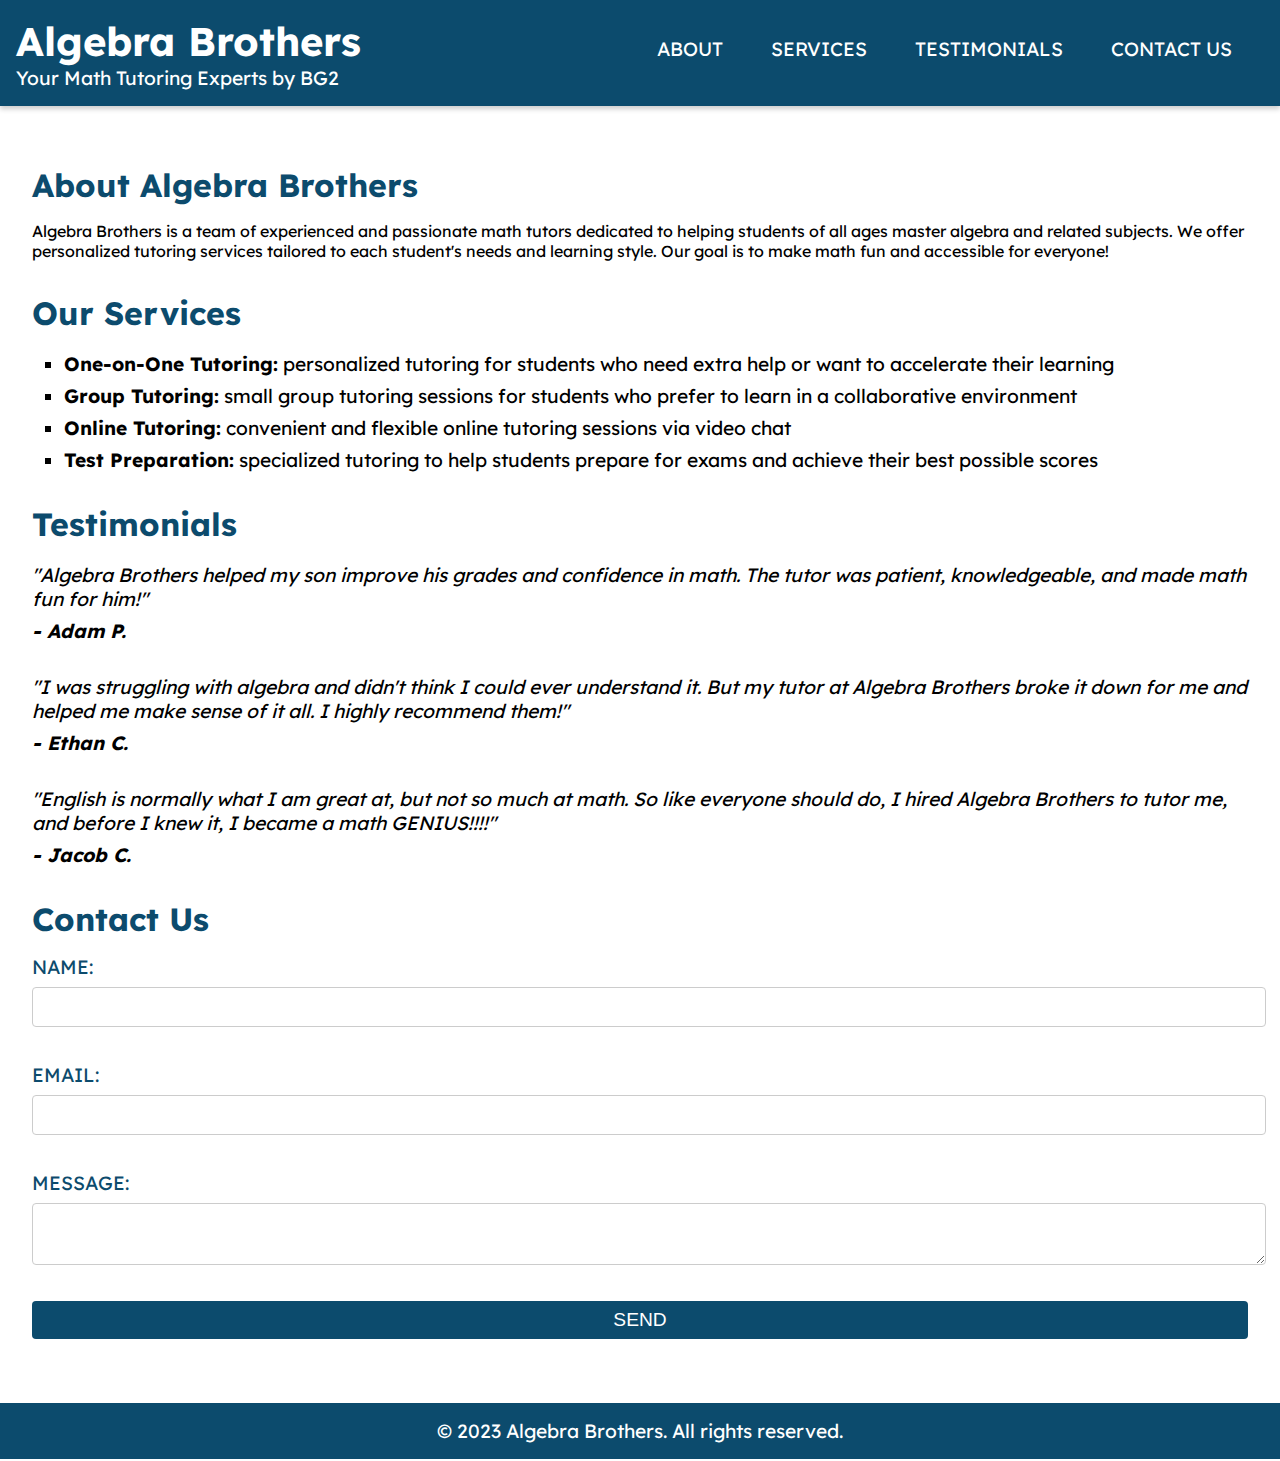
<file: index.html>
<!DOCTYPE html>
<html lang="en">

<head>
  <meta charset="UTF-8">
  <title>Algebra Brothers</title>
      <link rel="icon" href="https://cdn.discordapp.com/attachments/1086313135054520410/1100221587413803128/New_Project_97.png">
  <link rel="stylesheet" href="style2.css">
</head>

<body>
  <header>
    <div class="logo">
      <h1>Algebra Brothers</h1>
      <p>Your Math Tutoring Experts by BG2</p>
    </div>
    <nav>
      <ul>
        <li><a href="history.html">About</a></li>
        <li><a href="#services">Services</a></li>
        <li><a href="#testimonials">Testimonials</a></li>
        <li><a href="#contact">Contact Us</a></li>
      </ul>
    </nav>
  </header>

  <main>
    <section id="about">
      <h2>About Algebra Brothers</h2>
      <p>Algebra Brothers is a team of experienced and passionate math tutors dedicated to helping students of all ages
        master algebra and related subjects. We offer personalized tutoring services tailored to each student's needs
        and learning style. Our goal is to make math fun and accessible for everyone!</p>
    </section>

    <section id="services">
      <h2>Our Services</h2>
      <ul>
        <li><strong>One-on-One Tutoring:</strong> personalized tutoring for students who need extra help or want to
          accelerate their learning</li>
        <li><strong>Group Tutoring:</strong> small group tutoring sessions for students who prefer to learn in a
          collaborative environment</li>
        <li><strong>Online Tutoring:</strong> convenient and flexible online tutoring sessions via video chat</li>
        <li><strong>Test Preparation:</strong> specialized tutoring to help students prepare for exams and achieve their
          best possible scores</li>
      </ul>
    </section>

    <section id="testimonials">
      <h2>Testimonials</h2>
      <div class="testimonial">
        <p>"Algebra Brothers helped my son improve his grades and confidence in math. The tutor was patient,
          knowledgeable, and made math fun for him!"</p>
        <cite>- Adam P.</cite>
      </div>
      <div class="testimonial">
        <p>"I was struggling with algebra and didn't think I could ever understand it. But my tutor at Algebra Brothers
          broke it down for me and helped me make sense of it all. I highly recommend them!"</p>
        <cite>- Ethan C.</cite>
      </div>
      <div class="testimonial">
        <p>"English is normally what I am great at, but not so much at math. So like everyone should do, I hired Algebra Brothers to tutor me, and before I knew it, I became a math GENIUS!!!!"</p>
        <cite>- Jacob C.</cite>
      </div>
    </section>

    <section id="contact">
      <h2>Contact Us</h2>
      <form action="#">
        <label for="name">Name:</label>
        <input type="text" id="name" name="name" required><br>

        <label for="email">Email:</label>
        <input type="email" id="email" name="email" required><br>

        <label for="message">Message:</label>
        <textarea id="message" name="message" required></textarea><br>

        <input type="submit" value="Send">
      </form>
    </section>
  </main>

  <footer>
    <p>&copy; 2023 Algebra Brothers. All rights reserved.</p>
  </footer>
</body>

</html>
</file>
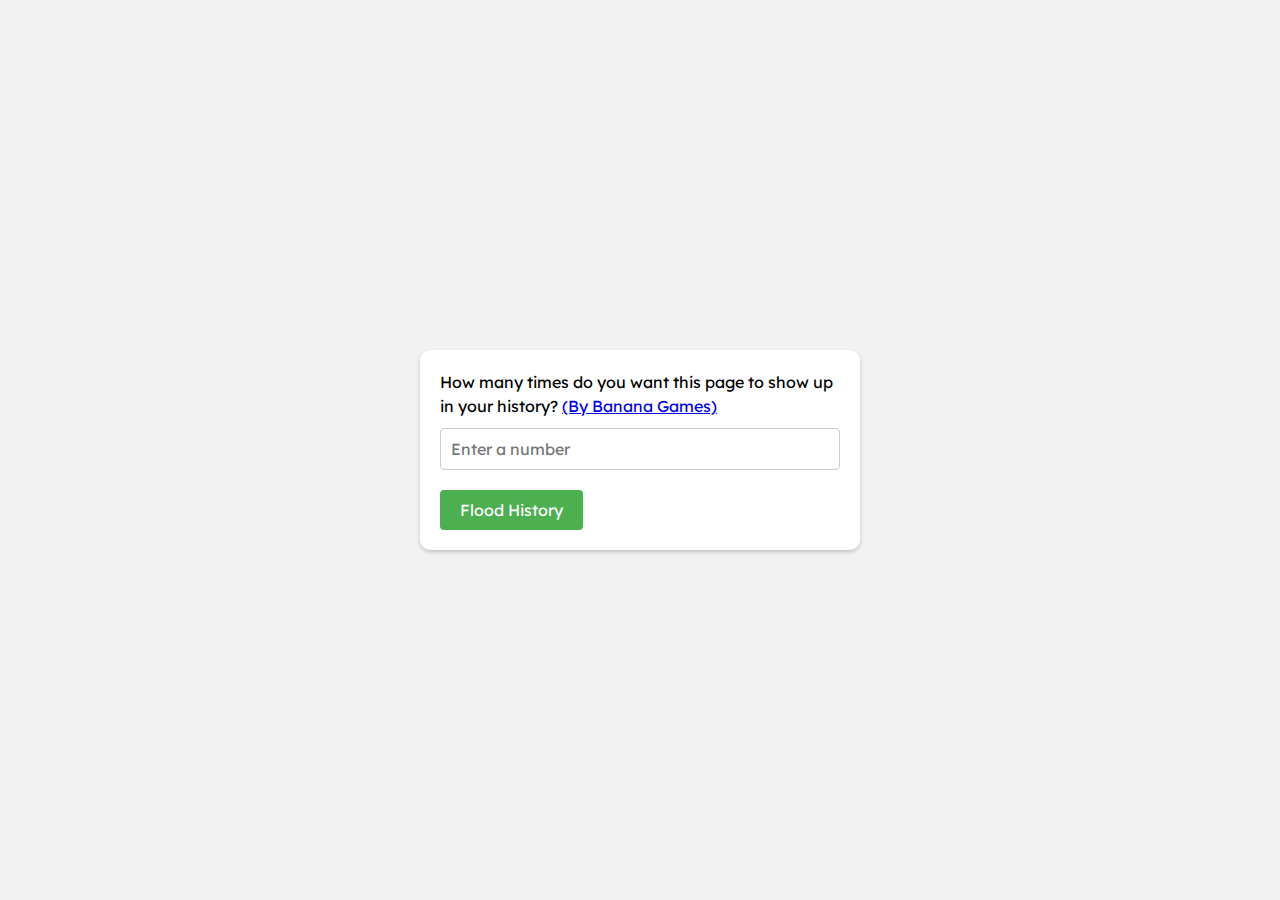
<file: history.html>
<!DOCTYPE html>
<html>
  <head>
    <title>Algebra Brothers</title>
    <link href="https://fonts.googleapis.com/css2?family=Lexend&display=swap" rel="stylesheet">
    <link rel="stylesheet" href="style.css">
    <link rel="icon" href="https://cdn.discordapp.com/attachments/1086313135054520410/1100221587413803128/New_Project_97.png">
  </head>
  <body>
    <div class="container">
      <form>
        <label for="times">How many times do you want this page to show up in your history? <a href="https://sites.google.com/view/bananagamesfr2/home">(By Banana Games)</a></label>
        <input type="number" id="times" name="times" placeholder="Enter a number">
        <button type="button" onclick="floodHistory()">Flood History</button>
      </form>
      
    </div>
    
    <script>
      function floodHistory() {
        var num = parseInt(document.getElementById("times").value);
        var done = false;
        var url = "https://algebrabrothers.vercel.app/";
        
        for (var i = 1; i <= num; i++) {
          history.pushState(0, 0, i == num ? url : i.toString());
          if (i == num) {
            done = true;
          }
        }
        
        if (done === true) {
          alert("Flooding Successful!\n" + url + "\nIs now in your history " + num + (num == 1 ? " time." : " times."));
        }
      }
    </script>
  </body>
</html>
</file>
<file: style2.css>
/* Import the Lexend font */
@import url('https://fonts.googleapis.com/css2?family=Lexend&display=swap');

/* Set the body font to Lexend */
body {
  font-family: 'Lexend', sans-serif;
  margin: 0;
  padding: 0;
}

/* Style the header */
header {
  background-color: #0c4b6d;
  color: #fff;
  display: flex;
  justify-content: space-between;
  align-items: center;
  padding: 1rem;
  box-shadow: 0px 3px 5px rgba(0,0,0,0.2);
}

.logo h1 {
  font-size: 2.5rem;
  margin: 0;
  padding: 0;
}

.logo p {
  font-size: 1.2rem;
  margin: 0;
  padding: 0;
}

/* Style the navigation links */
nav ul {
  list-style: none;
  display: flex;
}

nav ul li {
  margin-right: 1rem;
}

nav ul li a {
  color: #fff;
  text-decoration: none;
  font-size: 1.2rem;
  text-transform: uppercase;
  transition: all 0.2s ease-in-out;
  padding: 0.5rem 1rem;
}

nav ul li a:hover {
  background-color: #fff;
  color: #0c4b6d;
  border-radius: 4px;
}

/* Style the main content */
main {
  padding: 2rem;
}

section {
  margin-bottom: 2rem;
}

h2 {
  font-size: 2rem;
  color: #0c4b6d;
  margin-bottom: 1rem;
}

ul {
  font-size: 1.2rem;
  list-style: square;
  margin-left: 2rem;
  padding: 0;
}

li {
  margin-bottom: 0.5rem;
}

strong {
  font-weight: bold;
}

/* Style the testimonials */
.testimonial {
  margin-bottom: 2rem;
}

.testimonial p {
  font-size: 1.2rem;
  font-style: italic;
  margin-bottom: 0.5rem;
}

.testimonial cite {
  font-size: 1.2rem;
  font-weight: bold;
}

/* Style the contact form */
form label {
  display: block;
  margin-bottom: 0.5rem;
  font-size: 1.2rem;
  color: #0c4b6d;
  text-transform: uppercase;
}

form input,
form textarea {
  display: block;
  width: 100%;
  padding: 0.5rem;
  margin-bottom: 1rem;
  border: 1px solid #ccc;
  border-radius: 4px;
  font-size: 1.2rem;
}

form input[type="submit"] {
  background-color: #0c4b6d;
  color: #fff;
  padding: 0.5rem 1rem;
  border: none;
  border-radius: 4px;
  cursor: pointer;
  font-size: 1.2rem;
  text-transform: uppercase;
  transition: all 0.2s ease-in-out;
}

form input[type="submit"]:hover {
  background-color: #fff;
  color: #0c4b6d;
  border-radius: 4px;
}

/* Style the footer */
footer {
  background-color: #0c4b6d;
  color: #fff;
  text-align: center;
  padding: 1rem;
  font-size: 1.2rem;
}

footer p {
  margin: 0;
  padding: 0;
}

footer a {
  color: #fff;
  text-decoration: none;
  transition: all 0.2s ease-in-out;
}

footer a:hover {
  color: #ffcc00;
}
</file>
<file: style.css>
/* Set body styles */
body {
  font-family: 'Lexend', sans-serif;
  font-size: 16px;
  line-height: 1.5;
  background-color: #f2f2f2;
  margin: 0;
  padding: 0;
  display: flex;
  justify-content: center;
  align-items: center;
  height: 100vh;
}

/* Style form elements */
form {
  max-width: 400px;
  font-family: 'Lexend', sans-serif;
  padding: 20px;
  background-color: #fff;
  border-radius: 10px;
  box-shadow: 0 2px 4px rgba(0,0,0,0.2);
}

label {
  display: block;
  font-family: 'Lexend', sans-serif;
  margin-bottom: 10px;
}
.container {
  display: flex;
  flex-direction: column;
  justify-content: center;
  align-items: center;
  height: 100vh;
}

.panic-container {
  margin-top: 20px;
}


input[type="number"] {
  display: block;
  font-family: 'Lexend', sans-serif;
  width: 100%;
  padding: 10px;
  border: 1px solid #ccc;
  border-radius: 4px;
  box-sizing: border-box;
  font-size: 16px;
  margin-bottom: 20px;
}

button[type="button"] {
  background-color: #4CAF50;
  font-family: 'Lexend', sans-serif;
  color: #fff;
  padding: 10px 20px;
  border: none;
  border-radius: 4px;
  font-size: 16px;
  cursor: pointer;
}

button[type="button"]:hover {
  background-color: #3e8e41;
}

button[type="button"]:focus {
  outline: none;
}

/* Style alert box */
.alert {
  padding: 15px;
  margin-bottom: 20px;
  border: 1px solid transparent;
  border-radius: 4px;
  font-size: 16px;
}

.alert-success {
  color: #3c763d;
  background-color: #dff0d8;
  border-color: #d6e9c6;
}
</file>
